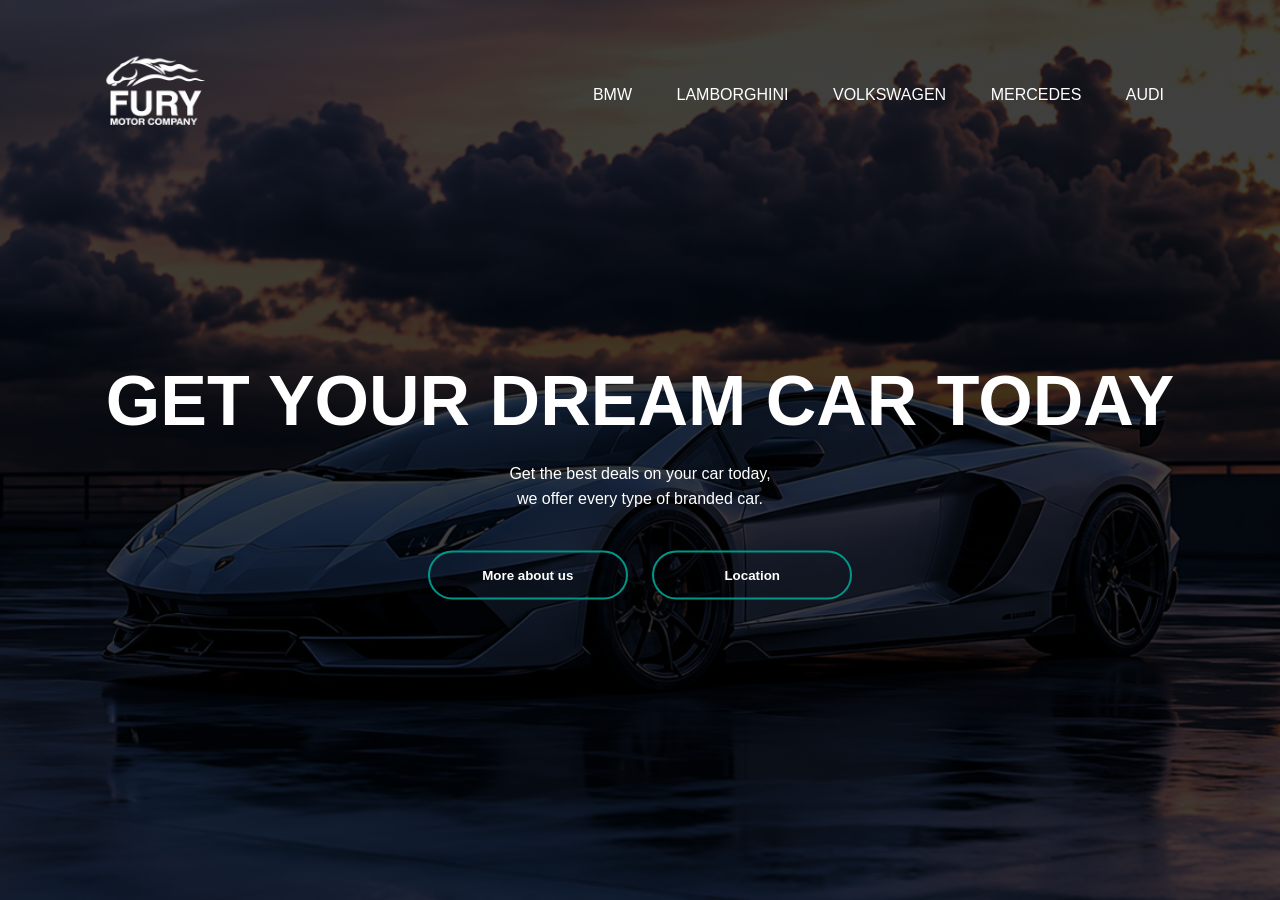
<file: index.html>
<!DOCTYPE html>
<html lang="en">
<head>
    <meta charset="UTF-8">
    <meta name="viewport" content="width=device-width, initial-scale=1.0">
    <title>Document</title>
    <link rel="stylesheet" href="style.css">
</head>
<body>
    <div class="banner">
        <div class="navbar">
            <img src="logo.png" class="logo">
            <ul>
                <li><a href="#">BMW</a></li>
                <li><a href="#">Lamborghini</a></li>
                <li><a href="#">Volkswagen</a></li>
                <li><a href="#">Mercedes</a></li>
                <li><a href="#">Audi</a></li>
            </ul>
        </div>

        <div class ="content">
            <h1>GET YOUR DREAM CAR TODAY</h1>
            <p>Get the best deals on your car today,<br> we offer every type of branded car.</p>
            <div>
                <button type="button"><span></span>More about us</button>
                <button type="button"><span></span>Location</button>
            </div>
        </div>

    </div>
</body>
</html>
</file>
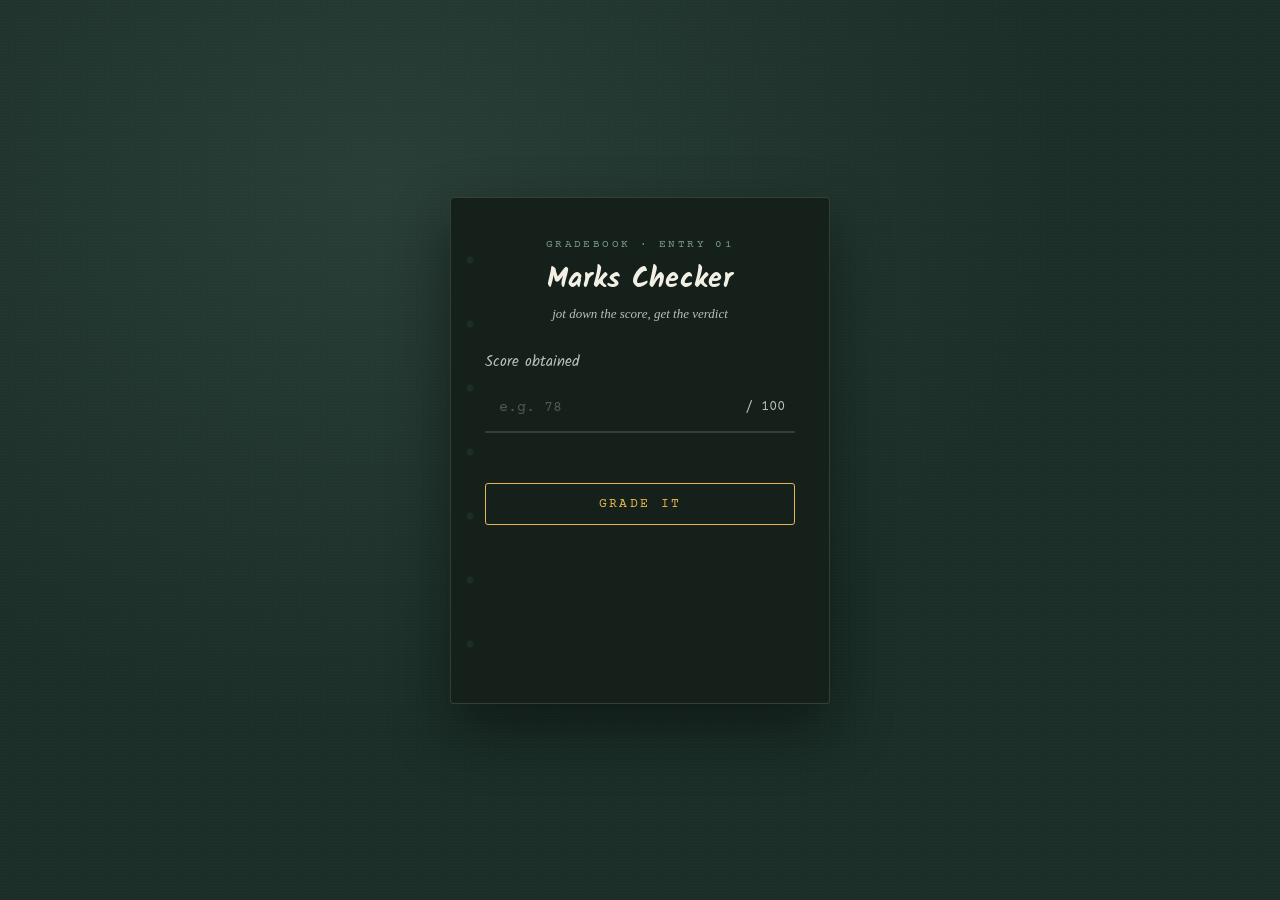
<file: Class 21/index.html>
<!doctype html>
<html lang="en">
  <head>
    <meta charset="UTF-8" />
    <meta name="viewport" content="width=device-width, initial-scale=1.0" />
    <title>Marks Checker</title>

    <link rel="preconnect" href="https://fonts.googleapis.com" />
    <link rel="preconnect" href="https://fonts.gstatic.com" crossorigin />
    <link
      href="https://fonts.googleapis.com/css2?family=Kalam:wght@400;700&family=Courier+Prime&family=Georgia&display=swap"
      rel="stylesheet"
    />

    <style>
      :root {
        --board: #1b2e28;
        --board-dark: #142019;
        --chalk: #f2efe4;
        --chalk-dim: #b9c2b9;
        --pen-red: #d1495b;
        --pen-red-dark: #a83345;
        --gold: #e8b64c;
        --sage: #7a9a8f;
        --line: rgba(242, 239, 228, 0.14);
      }

      * {
        margin: 0;
        padding: 0;
        box-sizing: border-box;
      }

      body {
        min-height: 100vh;
        display: flex;
        justify-content: center;
        align-items: center;
        background:
          radial-gradient(ellipse at 30% 20%, rgba(122, 154, 143, 0.15), transparent 55%),
          var(--board);
        font-family: Georgia, "Times New Roman", serif;
        padding: 24px;
        position: relative;
        overflow: hidden;
      }

      /* faint chalk dust / texture */
      body::before {
        content: "";
        position: absolute;
        inset: 0;
        background-image: radial-gradient(rgba(242, 239, 228, 0.03) 1px, transparent 1px);
        background-size: 3px 3px;
        pointer-events: none;
      }

      .sheet {
        background: var(--board-dark);
        width: 380px;
        max-width: 100%;
        border-radius: 4px;
        border: 1px solid var(--line);
        padding: 40px 34px 34px;
        position: relative;
        box-shadow: 0 25px 60px rgba(0, 0, 0, 0.45);
      }

      /* three-ring notebook holes */
      .sheet::before {
        content: "";
        position: absolute;
        left: 14px;
        top: 30px;
        bottom: 30px;
        width: 10px;
        background-image: radial-gradient(circle, var(--board) 3.5px, transparent 3.6px);
        background-size: 10px 64px;
        background-repeat: repeat-y;
        opacity: 0.9;
      }

      .eyebrow {
        font-family: "Courier Prime", "Courier New", monospace;
        font-size: 11px;
        letter-spacing: 0.22em;
        text-transform: uppercase;
        color: var(--sage);
        text-align: center;
        margin-bottom: 6px;
      }

      h1 {
        font-family: "Kalam", cursive;
        font-weight: 700;
        font-size: 28px;
        color: var(--chalk);
        text-align: center;
        margin-bottom: 4px;
        letter-spacing: 0.3px;
      }

      .subtitle {
        text-align: center;
        color: var(--chalk-dim);
        font-size: 13px;
        font-style: italic;
        margin-bottom: 28px;
      }

      label {
        display: block;
        font-family: "Kalam", cursive;
        font-size: 15px;
        color: var(--chalk-dim);
        margin-bottom: 8px;
      }

      .input-row {
        position: relative;
        margin-bottom: 6px;
      }

      input {
        width: 100%;
        padding: 12px 46px 12px 14px;
        border: none;
        border-bottom: 2px solid var(--line);
        background: transparent;
        color: var(--chalk);
        font-family: "Courier Prime", "Courier New", monospace;
        font-size: 22px;
        outline: none;
        transition: border-color 0.25s ease;
      }

      input::placeholder {
        color: rgba(242, 239, 228, 0.28);
        font-size: 15px;
      }

      input:focus {
        border-color: var(--gold);
      }

      .input-suffix {
        position: absolute;
        right: 10px;
        top: 50%;
        transform: translateY(-50%);
        color: var(--chalk-dim);
        font-family: "Courier Prime", monospace;
        font-size: 14px;
        pointer-events: none;
      }

      .error {
        min-height: 18px;
        color: var(--pen-red);
        font-size: 12px;
        font-family: "Courier Prime", monospace;
        margin-top: 6px;
        margin-bottom: 8px;
      }

      button {
        width: 100%;
        margin-top: 18px;
        padding: 13px;
        border: 1.5px solid var(--gold);
        border-radius: 3px;
        background: transparent;
        color: var(--gold);
        font-family: "Courier Prime", monospace;
        font-size: 13px;
        letter-spacing: 0.18em;
        text-transform: uppercase;
        cursor: pointer;
        transition: background 0.2s ease, color 0.2s ease, transform 0.1s ease;
      }

      button:hover {
        background: var(--gold);
        color: var(--board-dark);
      }

      button:active {
        transform: scale(0.98);
      }

      /* result / stamp area */
      #result {
        margin-top: 26px;
        min-height: 118px;
        display: flex;
        flex-direction: column;
        align-items: center;
        justify-content: center;
        gap: 10px;
        text-align: center;
      }

      .stamp {
        width: 92px;
        height: 92px;
        border-radius: 50%;
        border: 3px solid var(--stamp-color, var(--pen-red));
        color: var(--stamp-color, var(--pen-red));
        display: flex;
        align-items: center;
        justify-content: center;
        font-family: "Kalam", cursive;
        font-weight: 700;
        font-size: 34px;
        transform: rotate(-8deg) scale(0.4);
        opacity: 0;
        animation: stamp-in 0.45s cubic-bezier(0.34, 1.56, 0.64, 1) forwards;
        position: relative;
      }

      .stamp::after {
        content: "";
        position: absolute;
        inset: 6px;
        border: 1px solid var(--stamp-color, var(--pen-red));
        border-radius: 50%;
        opacity: 0.5;
      }

      @keyframes stamp-in {
        0% {
          opacity: 0;
          transform: rotate(-8deg) scale(0.4);
        }
        60% {
          opacity: 1;
          transform: rotate(-8deg) scale(1.08);
        }
        100% {
          opacity: 1;
          transform: rotate(-8deg) scale(1);
        }
      }

      .result-line {
        font-family: "Courier Prime", monospace;
        color: var(--chalk);
        font-size: 14px;
        opacity: 0;
        animation: fade-up 0.4s ease 0.25s forwards;
      }

      .result-remark {
        font-family: "Kalam", cursive;
        color: var(--sage);
        font-size: 14px;
        opacity: 0;
        animation: fade-up 0.4s ease 0.35s forwards;
      }

      @keyframes fade-up {
        from {
          opacity: 0;
          transform: translateY(6px);
        }
        to {
          opacity: 1;
          transform: translateY(0);
        }
      }

      @media (prefers-reduced-motion: reduce) {
        .stamp,
        .result-line,
        .result-remark {
          animation: none !important;
          opacity: 1 !important;
          transform: none !important;
        }
      }

      input:focus-visible,
      button:focus-visible {
        outline: 2px solid var(--gold);
        outline-offset: 2px;
      }
    </style>
  </head>
  <body>
    <div class="sheet">
      <p class="eyebrow">Gradebook · Entry 01</p>
      <h1>Marks Checker</h1>
      <p class="subtitle">jot down the score, get the verdict</p>

      <label for="marksVal">Score obtained</label>
      <div class="input-row">
        <input type="number" id="marksVal" placeholder="e.g. 78" min="0" max="100" />
        <span class="input-suffix">/ 100</span>
      </div>
      <p class="error" id="errorMsg"></p>

      <button onclick="handleClick()">Grade it</button>

      <div id="result"></div>
    </div>

    <script>
      function gradeFor(pct) {
        if (pct >= 90) return { letter: "A+", color: "#e8b64c", remark: "Top of the class." };
        if (pct >= 80) return { letter: "A", color: "#e8b64c", remark: "Excellent work." };
        if (pct >= 70) return { letter: "B", color: "#7a9a8f", remark: "Solid effort." };
        if (pct >= 60) return { letter: "C", color: "#7a9a8f", remark: "Room to grow." };
        if (pct >= 50) return { letter: "D", color: "#d1495b", remark: "Just scraped by." };
        return { letter: "F", color: "#d1495b", remark: "Back to the books." };
      }

      function handleClick() {
        const input = document.getElementById("marksVal");
        const errorMsg = document.getElementById("errorMsg");
        const result = document.getElementById("result");

        const raw = input.value.trim();
        const marks = Number(raw);

        result.innerHTML = "";
        errorMsg.textContent = "";

        if (raw === "" || Number.isNaN(marks)) {
          errorMsg.textContent = "Enter a number to grade.";
          return;
        }
        if (marks < 0 || marks > 100) {
          errorMsg.textContent = "Marks should be between 0 and 100.";
          return;
        }

        const { letter, color, remark } = gradeFor(marks);
        const passed = marks >= 50;

        result.innerHTML = `
          <div class="stamp" style="--stamp-color:${color}">${letter}</div>
          <p class="result-line">${marks}/100 · ${passed ? "PASS" : "FAIL"}</p>
          <p class="result-remark">${remark}</p>
        `;
      }

      document.getElementById("marksVal").addEventListener("keydown", (e) => {
        if (e.key === "Enter") handleClick();
      });
    </script>
  </body>
</html>
</file>
<file: style.css>
*{
    margin: 0;
    padding: 0;
    font-family: sans-serif;
}
.banner{
    width: 100%;
    height: 100vh;
    background-image: linear-gradient(rgba(0,0,0,0.75), rgba(0,0,0,0.75)), url(lamborghini.png);
    background-size: cover;
    background-position: center;
}    
.navbar{
    width: 85%;
    margin: auto;
    padding: 35px 0;
    display: flex;
    align-items: center;
    justify-content: space-between;
}
.logo{
    width: 120px;
    cursor: pointer;
}
.navbar ul li{
    list-style: none;
    display: inline-block;
    margin: 0 20px;
    position: relative;
}
.navbar ul li a{
    text-decoration: none;
    color: #fff;
    text-transform: uppercase;
}
.navbar ul li::after{
    content: '';
    height: 3px;
    width: 0%;
    background: #009688;
    position: absolute;
    left: 0;
    bottom: -10px;
    transition: 0.5s;
}
.navbar ul li:hover::after{
    width: 100%;
}
.content{
    width: 100%;
    position: absolute;
    top: 50%;
    transform: translateY(-50%);
    text-align: center;
    color: #fff;
}
.content h1{
    font-size: 70px;
    margin-top: 80px;
}
.content p{
    margin: 20px auto;
    font-weight: 100;
    line-height: 25px;
}
button{
    width: 200px;
    padding: 15px 0;
    text-align: center;
    margin: 20px 10px;
    border-radius: 25px;
    font-weight: bold;
    border: 2px solid #009688;
    background: transparent;
    color: #fff;
    cursor: pointer;
    position: relative;
    overflow: hidden;
}

span{
    background: #009688;
    height: 100%;
    width: 0%;
    border-radius: 25px;
    position: absolute;
    left: 0;
    bottom: 0;
    z-index: -1;
    transition: 0.5s;
}
button:hover span{
    width: 100%;
}
button:hover{
    border:none;    
}
</file>
